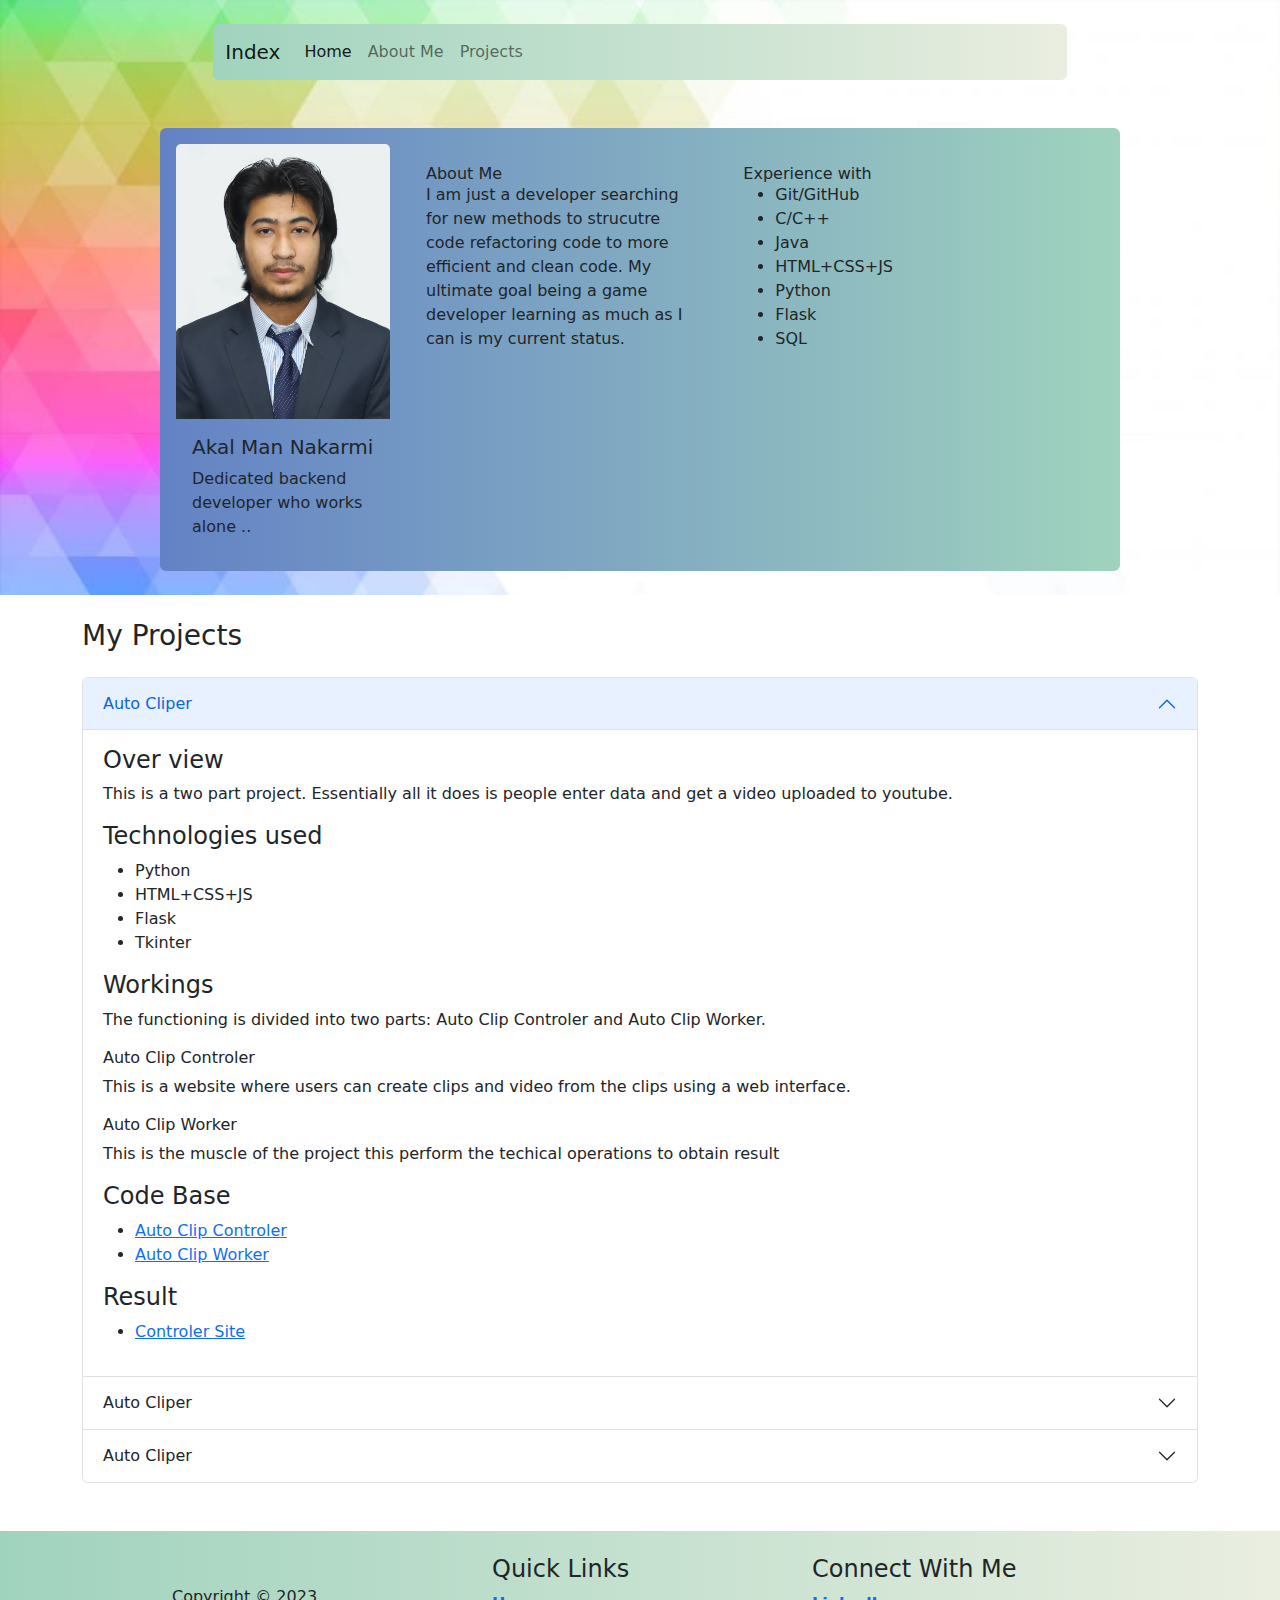
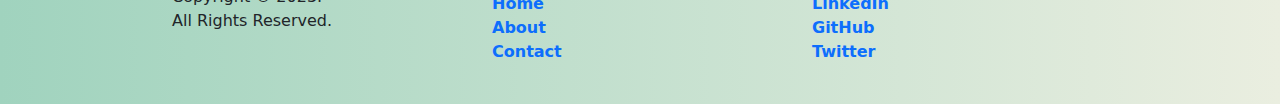
<file: index.html>
<!DOCTYPE html>
<html lang="en">
<head>
    <meta charset="UTF-8">
    <meta name="viewport" content="width=device-width, initial-scale=1.0">
    <link rel="stylesheet" href="css/base.css">
    <link rel="stylesheet" href="bootstrap-5.2.3-dist/css/bootstrap.css">
    <title>Me</title>
</head>
<body>
    <div id="top-body">
        <div class="py-4" id="my-navbar"></div>

        <div class="py-4 col-9 h-center" id="my-info"></div>
    </div>
    <div id="center-body">
        <div class="py-4" id="my-projects"></div>
    </div>
</body>
<footer>
    <div id="my-footer"></div>
</footer>
<script src="bootstrap-5.2.3-dist/js/bootstrap.bundle.js"></script>
<script src="js/base.js"></script>
<script src="js/projects.js"></script>
</html>
</file>
<file: css/base.css>
body {
    margin: 0;
    padding: 0;
    font-family: sans-serif;
}
.h-center{
    margin: 0 auto;
    display: block;
}
#top-body{
    background-image: url("../img/bg.png");
    background-repeat: no-repeat; background-size: cover;
}
</file>
